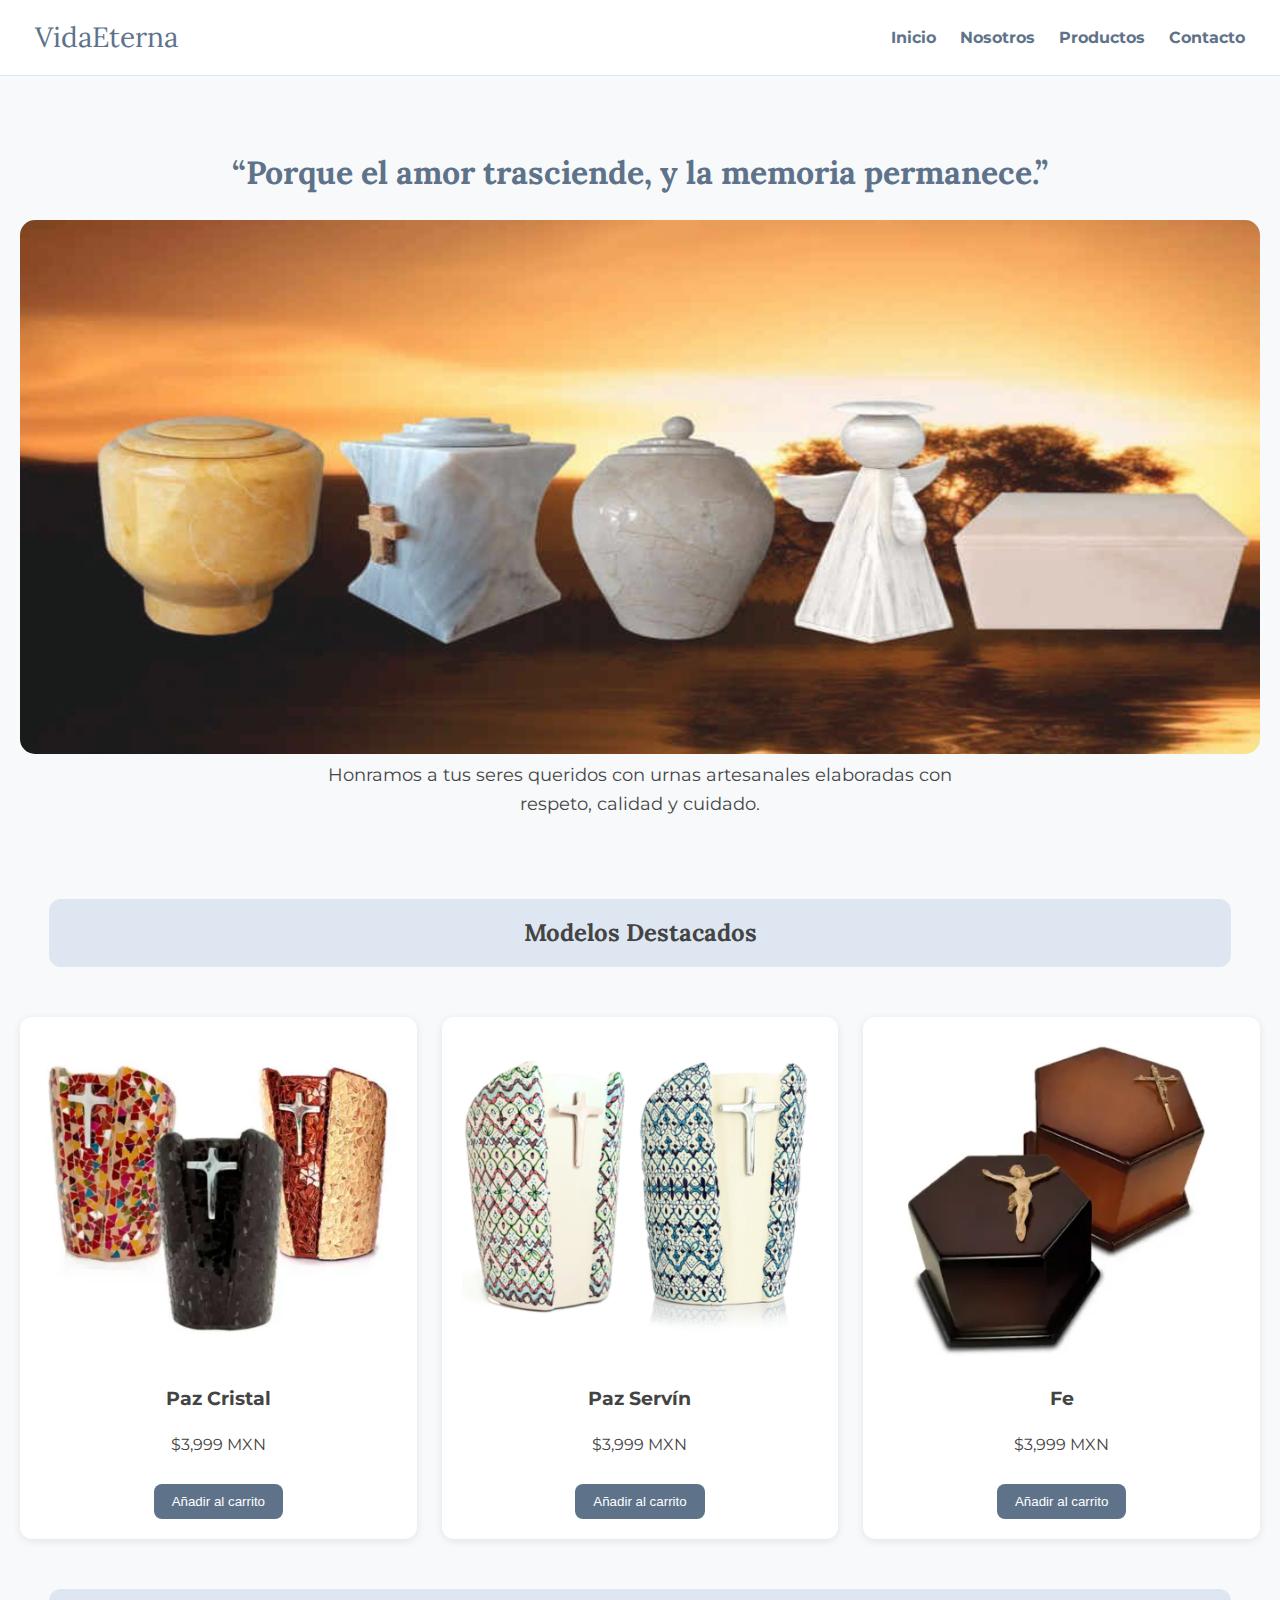
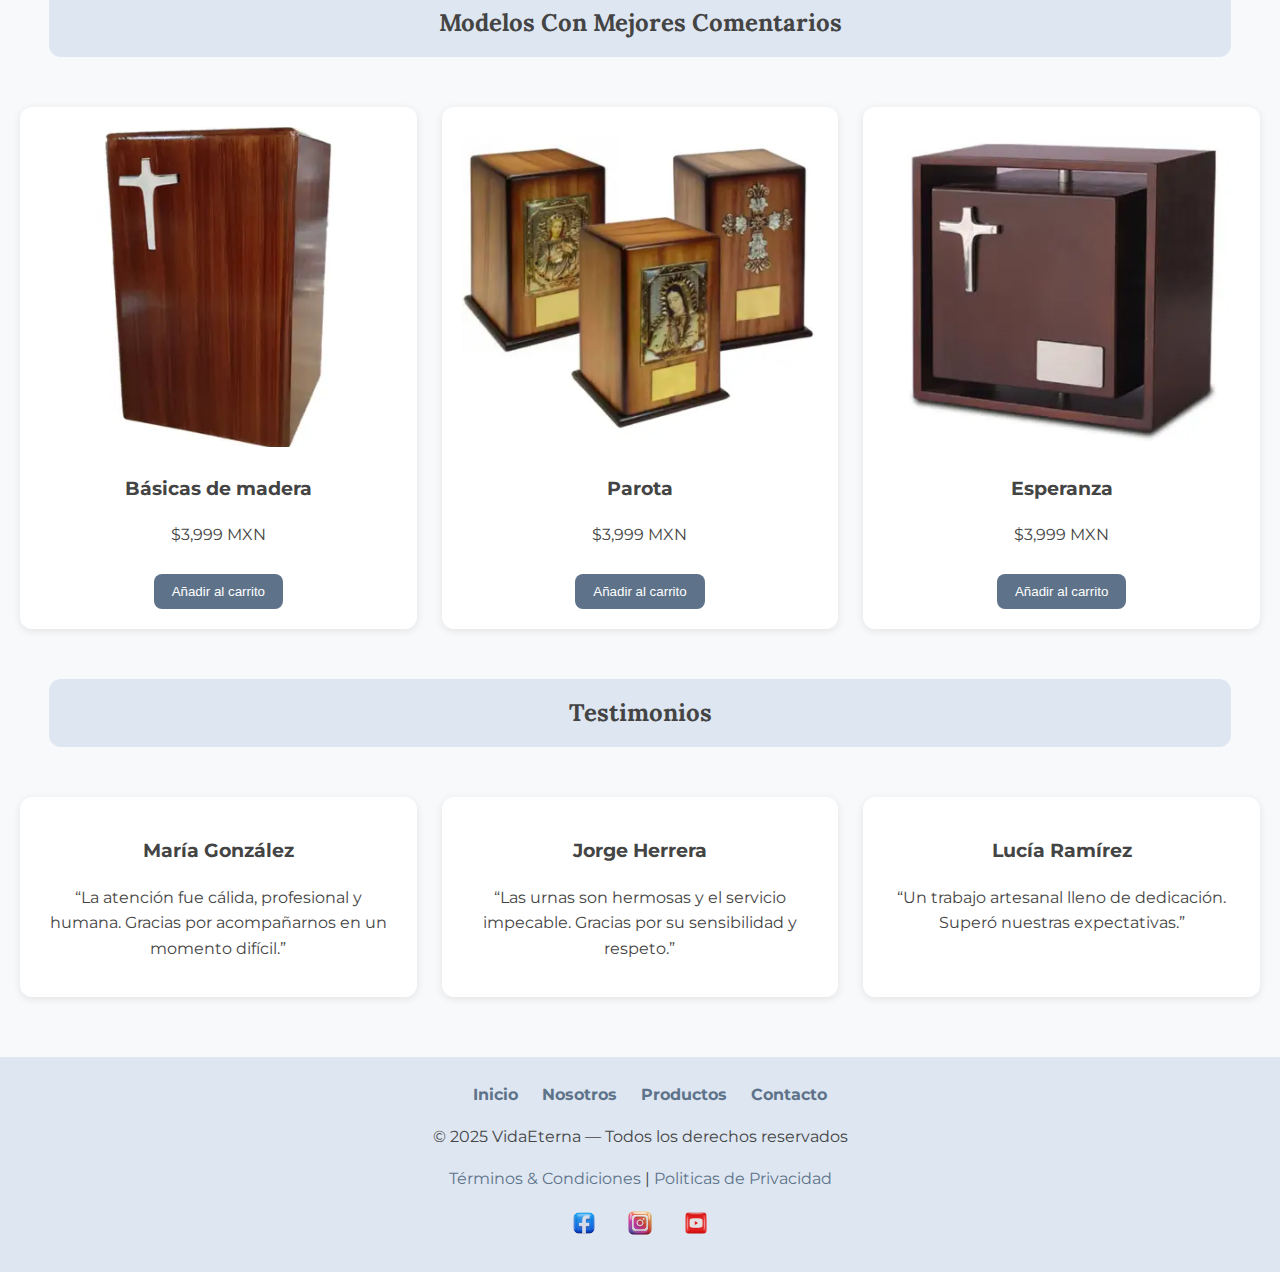
<file: index.html>
<!DOCTYPE html>
<html lang="es">
<head>
    <meta charset="UTF-8">
    <title>VidaEterna | Inicio</title>
    <link rel="stylesheet" href="styles.css">
    <link rel="shortcut icon" href="imagenes/logo.jpg">
    <link href="https://fonts.googleapis.com/css2?family=Lora:wght@400;600&family=Montserrat:wght@300;400;600&display=swap" rel="stylesheet">
</head>

<body>

<header>
    <a href="index.html" class="logo">VidaEterna</a>

    <nav>
        <a href="index.html">Inicio</a>
        <a href="nosotros.html">Nosotros</a>
        <a href="productos.html">Productos</a>
        <a href="contacto.html">Contacto</a>
    </nav>
</header>

<section class="hero">
    <h1>“Porque el amor trasciende, y la memoria permanece.”</h1>
    <img src="imagen/urnas-de-marmol-para-bebe-1080x675.jpg" alt="Urnas conmemorativas">
    <p>Honramos a tus seres queridos con urnas artesanales elaboradas con respeto, calidad y cuidado.</p>
</section>

<h2 class="titulo-seccion">Modelos Destacados</h2>

<div class="grid">
    <div class="card">
        <img src="imagen/urna-2.webp">
        <h3>Paz Cristal</h3>
        <p>$3,999 MXN</p>
        <button>Añadir al carrito</button>
    </div>

    <div class="card">
        <img src="imagen/urnas-3.webp">
        <h3>Paz Servín</h3>
        <p>$3,999 MXN</p>
        <button>Añadir al carrito</button>
    </div>

    <div class="card">
        <img src="imagen/urna-4-urn.webp">
        <h3>Fe</h3>
        <p>$3,999 MXN</p>
        <button>Añadir al carrito</button>
    </div>
</div>

<h2 class="titulo-seccion">Modelos Con Mejores Comentarios</h2>

<div class="grid">
    <div class="card">
        <img src="imagen/urna-5.webp">
        <h3>Básicas de madera</h3>
        <p>$3,999 MXN</p>
        <button>Añadir al carrito</button>
    </div>

    <div class="card">
        <img src="imagen/urna-6.webp">
        <h3>Parota</h3>
        <p>$3,999 MXN</p>
        <button>Añadir al carrito</button>
    </div>

    <div class="card">
        <img src="imagen/urna-7.webp">
        <h3>Esperanza</h3>
        <p>$3,999 MXN</p>
        <button>Añadir al carrito</button>
    </div>
</div>

<h2 class="titulo-seccion">Testimonios</h2>

<div class="grid">
    <div class="card">
        <h3>María González</h3>
        <p>“La atención fue cálida, profesional y humana. Gracias por acompañarnos en un momento difícil.”</p>
    </div>
    <div class="card">
        <h3>Jorge Herrera</h3>
        <p>“Las urnas son hermosas y el servicio impecable. Gracias por su sensibilidad y respeto.”</p>
    </div>
    <div class="card">
        <h3>Lucía Ramírez</h3>
        <p>“Un trabajo artesanal lleno de dedicación. Superó nuestras expectativas.”</p>
    </div>
</div>

<footer>
    <nav>
        <a href="index.html">Inicio</a>
        <a href="nosotros.html">Nosotros</a>
        <a href="productos.html">Productos</a>
        <a href="contacto.html">Contacto</a>
    </nav>

    <p>© 2025 VidaEterna — Todos los derechos reservados</p>
    <p><a href="documentos/terminos-y-condiciones.pdf" target="_blank">Términos & Condiciones</a> | <a href="documentos/Aviso-de-privacidad-simplificado.pdf" target="_blank">Politicas de Privacidad</a></p>

    <div class="social">
        <a href="https://www.facebook.com/?locale=es_LA"><img src="iconos/facebook.png"></a>
        <a href="https://www.instagram.com/"><img src="iconos/instagram.png"></a>
        <a href="https://www.youtube.com/"><img src="iconos/youtube.png"></a>
    </div>
</footer>

</body>
</html>
</file>
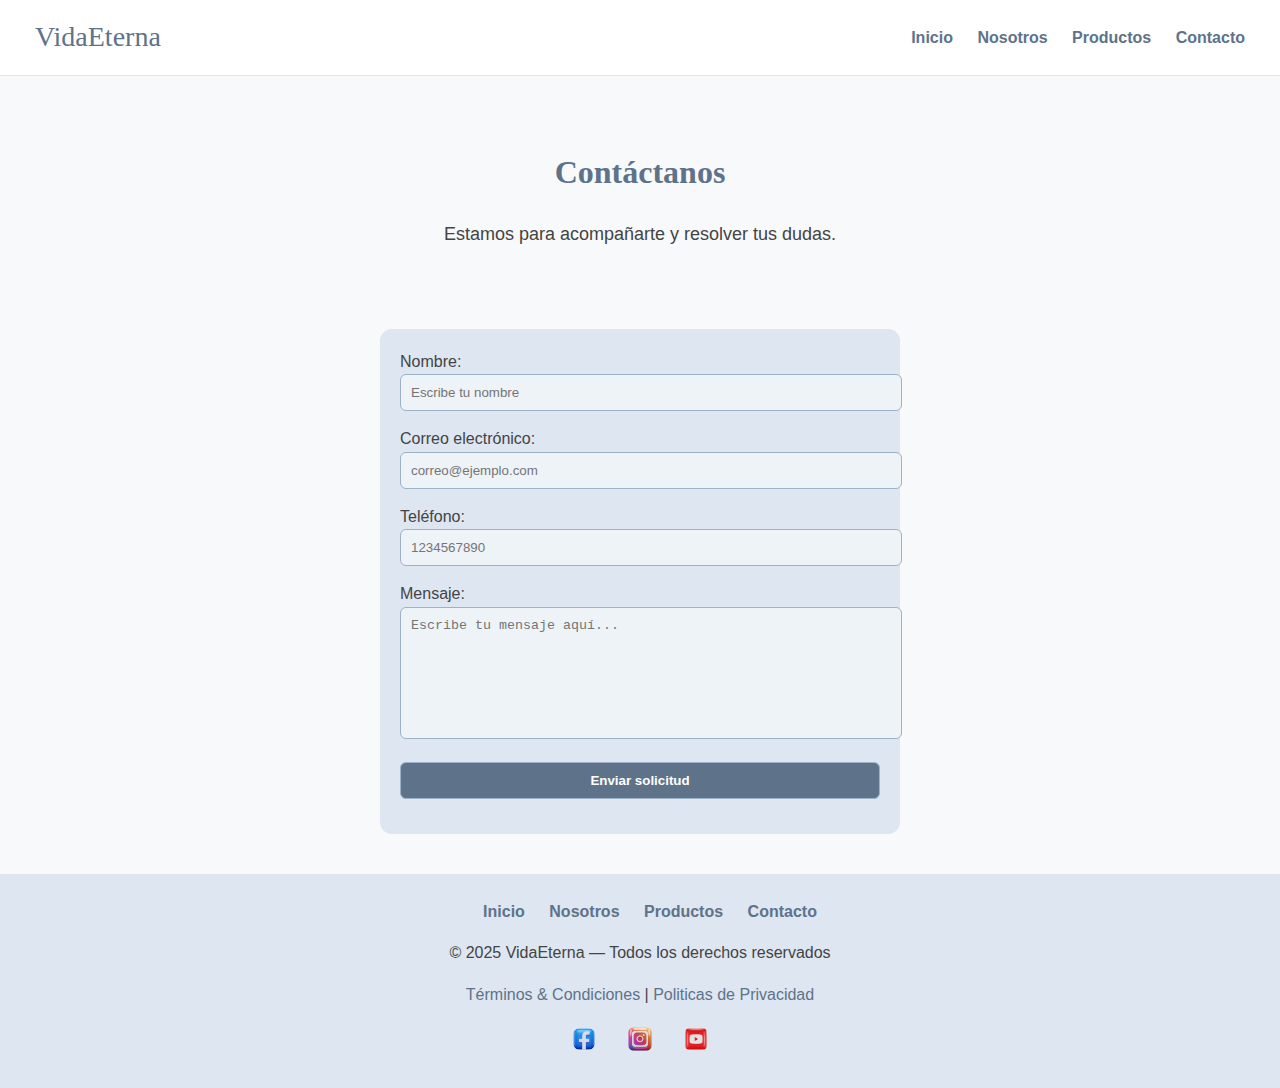
<file: contacto.html>
<!DOCTYPE html>
<html lang="es">
<head>
    <meta charset="UTF-8">
    <title>VidaEterna | Contacto</title>
    <link rel="stylesheet" href="styles.css">
</head>

<body>

<header>
    <a href="index.html" class="logo">VidaEterna</a>

    <nav>
        <a href="index.html">Inicio</a>
        <a href="Nosotros.html">Nosotros</a>
        <a href="productos.html">Productos</a>
        <a href="contacto.html">Contacto</a>
    </nav>
</header>

<section class="hero">
    <h1>Contáctanos</h1>
    <p>Estamos para acompañarte y resolver tus dudas.</p>
</section>

<form>
    <label>Nombre:</label>
    <input type="text" placeholder="Escribe tu nombre">

    <label>Correo electrónico:</label>
    <input type="email" placeholder="correo@ejemplo.com">

    <label>Teléfono:</label>
    <input type="tel" placeholder="1234567890">

    <label>Mensaje:</label>
    <textarea placeholder="Escribe tu mensaje aquí..."></textarea>

    <input type="submit" value="Enviar solicitud">
</form>

<footer>
    <nav>
        <a href="index.html">Inicio</a>
        <a href="Nosotros.html">Nosotros</a>
        <a href="productos.html">Productos</a>
        <a href="contacto.html">Contacto</a>
    </nav>

    <p>© 2025 VidaEterna — Todos los derechos reservados</p>
    <p><a href="documentos/terminos-y-condiciones.pdf" target="_blank">Términos & Condiciones</a> | <a href="documentos/Aviso-de-privacidad-simplificado.pdf" target="_blank">Politicas de Privacidad</a></p>

    <div class="social">
        <a href="https://www.facebook.com/?locale=es_LA"><img src="iconos/facebook.png"></a>
        <a href="https://www.instagram.com/"><img src="iconos/instagram.png"></a>
        <a href="https://www.youtube.com/"><img src="iconos/youtube.png"></a>
    </div>
</footer>

</body>
</html>
</file>
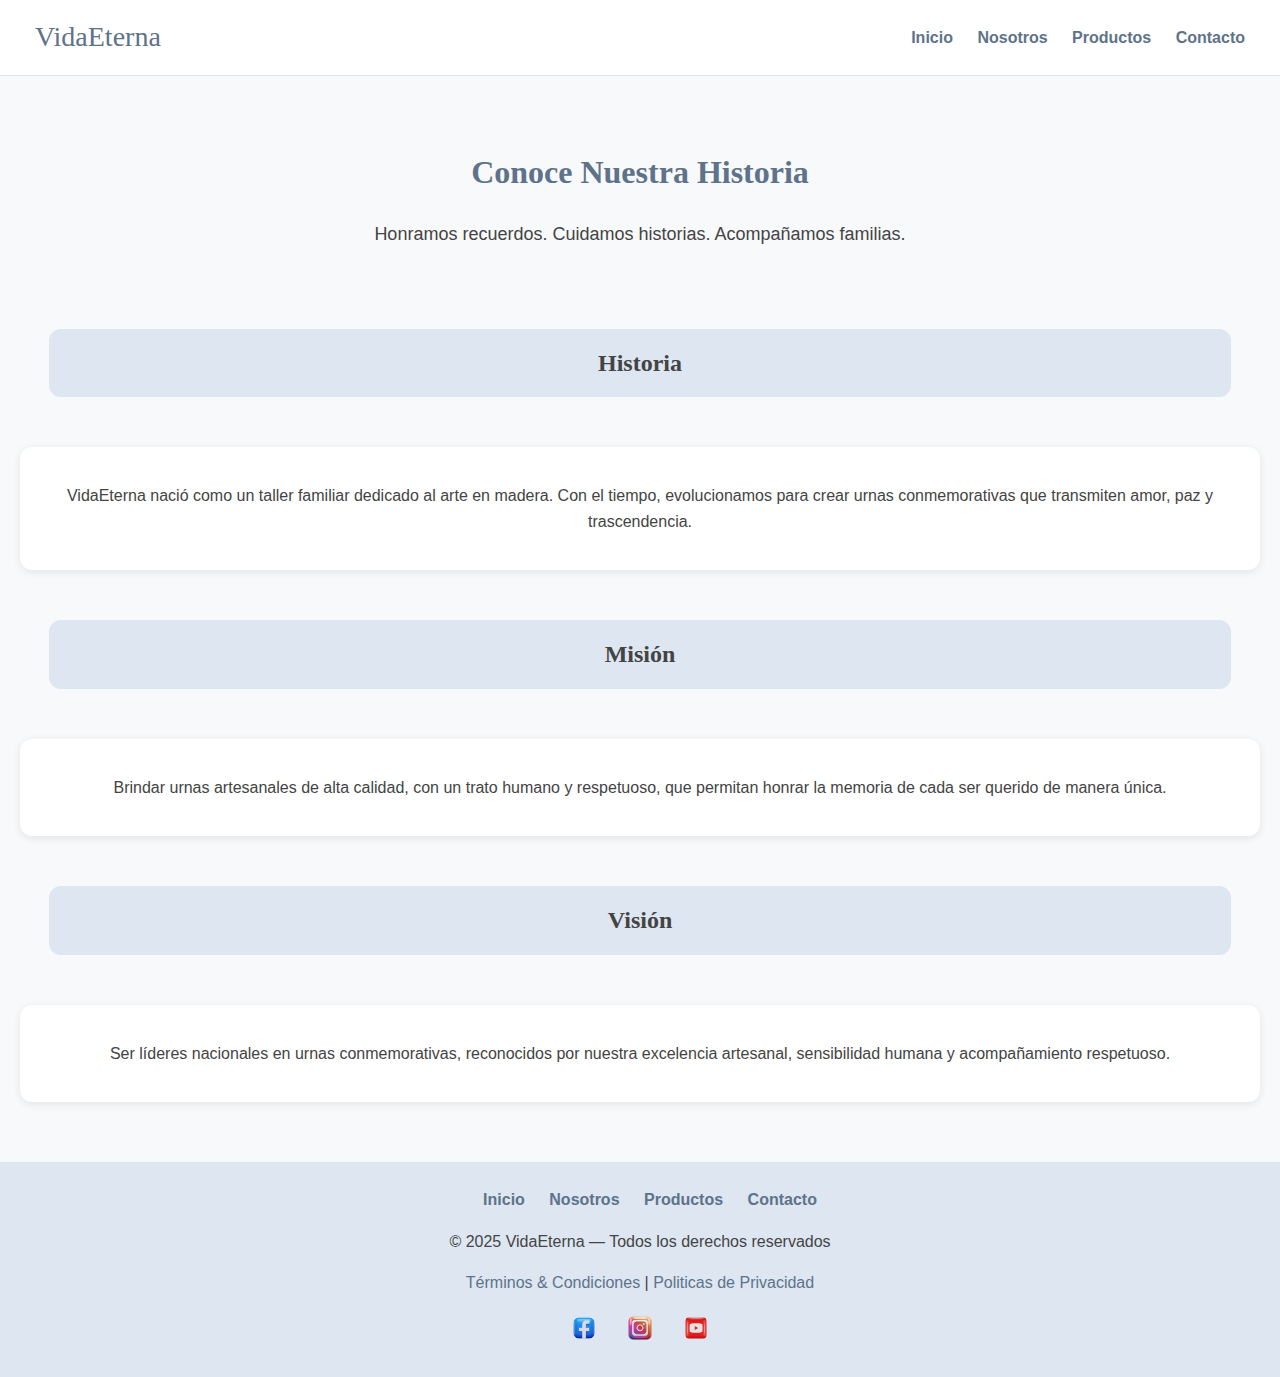
<file: Nosotros.html>
<!DOCTYPE html>
<html lang="es">
<head>
    <meta charset="UTF-8">
    <title>VidaEterna | Nosotros</title>
    <link rel="stylesheet" href="styles.css">
    <link rel="shortcut icon" href="imagenes/logo.jpg">
</head>

<body>

<header>
    <a href="index.html" class="logo">VidaEterna</a>

    <nav>
        <a href="index.html">Inicio</a>
        <a href="Nosotros.html">Nosotros</a>
        <a href="productos.html">Productos</a>
        <a href="contacto.html">Contacto</a>
    </nav>
</header>

<section class="hero">
    <h1>Conoce Nuestra Historia</h1>
    <p>Honramos recuerdos. Cuidamos historias. Acompañamos familias.</p>
</section>

<h2 class="titulo-seccion">Historia</h2>

<div class="grid">
    <div class="card">
        <p>VidaEterna nació como un taller familiar dedicado al arte en madera.  
        Con el tiempo, evolucionamos para crear urnas conmemorativas que transmiten amor, paz y trascendencia.
        </p>
    </div>
</div>

<h2 class="titulo-seccion">Misión</h2>

<div class="grid">
    <div class="card">
        <p>Brindar urnas artesanales de alta calidad, con un trato humano y respetuoso, que permitan honrar la memoria de cada ser querido de manera única.</p>
    </div>
</div>

<h2 class="titulo-seccion">Visión</h2>

<div class="grid">
    <div class="card">
        <p>Ser líderes nacionales en urnas conmemorativas, reconocidos por nuestra excelencia artesanal, sensibilidad humana y acompañamiento respetuoso.</p>
    </div>
</div>

<footer>
    <nav>
        <a href="index.html">Inicio</a>
        <a href="Nosotros.html">Nosotros</a>
        <a href="productos.html">Productos</a>
        <a href="contacto.html">Contacto</a>
    </nav>

    <p>© 2025 VidaEterna — Todos los derechos reservados</p>
    <p><a href="documentos/terminos-y-condiciones.pdf" target="_blank">Términos & Condiciones</a> | <a href="documentos/Aviso-de-privacidad-simplificado.pdf" target="_blank">Politicas de Privacidad</a></p>

    <div class="social">
        <a href="https://www.facebook.com/?locale=es_LA"><img src="iconos/facebook.png"></a>
        <a href="https://www.instagram.com/"><img src="iconos/instagram.png"></a>
        <a href="https://www.youtube.com/"><img src="iconos/youtube.png"></a>
    </div>
</footer>

</body>
</html>
</file>
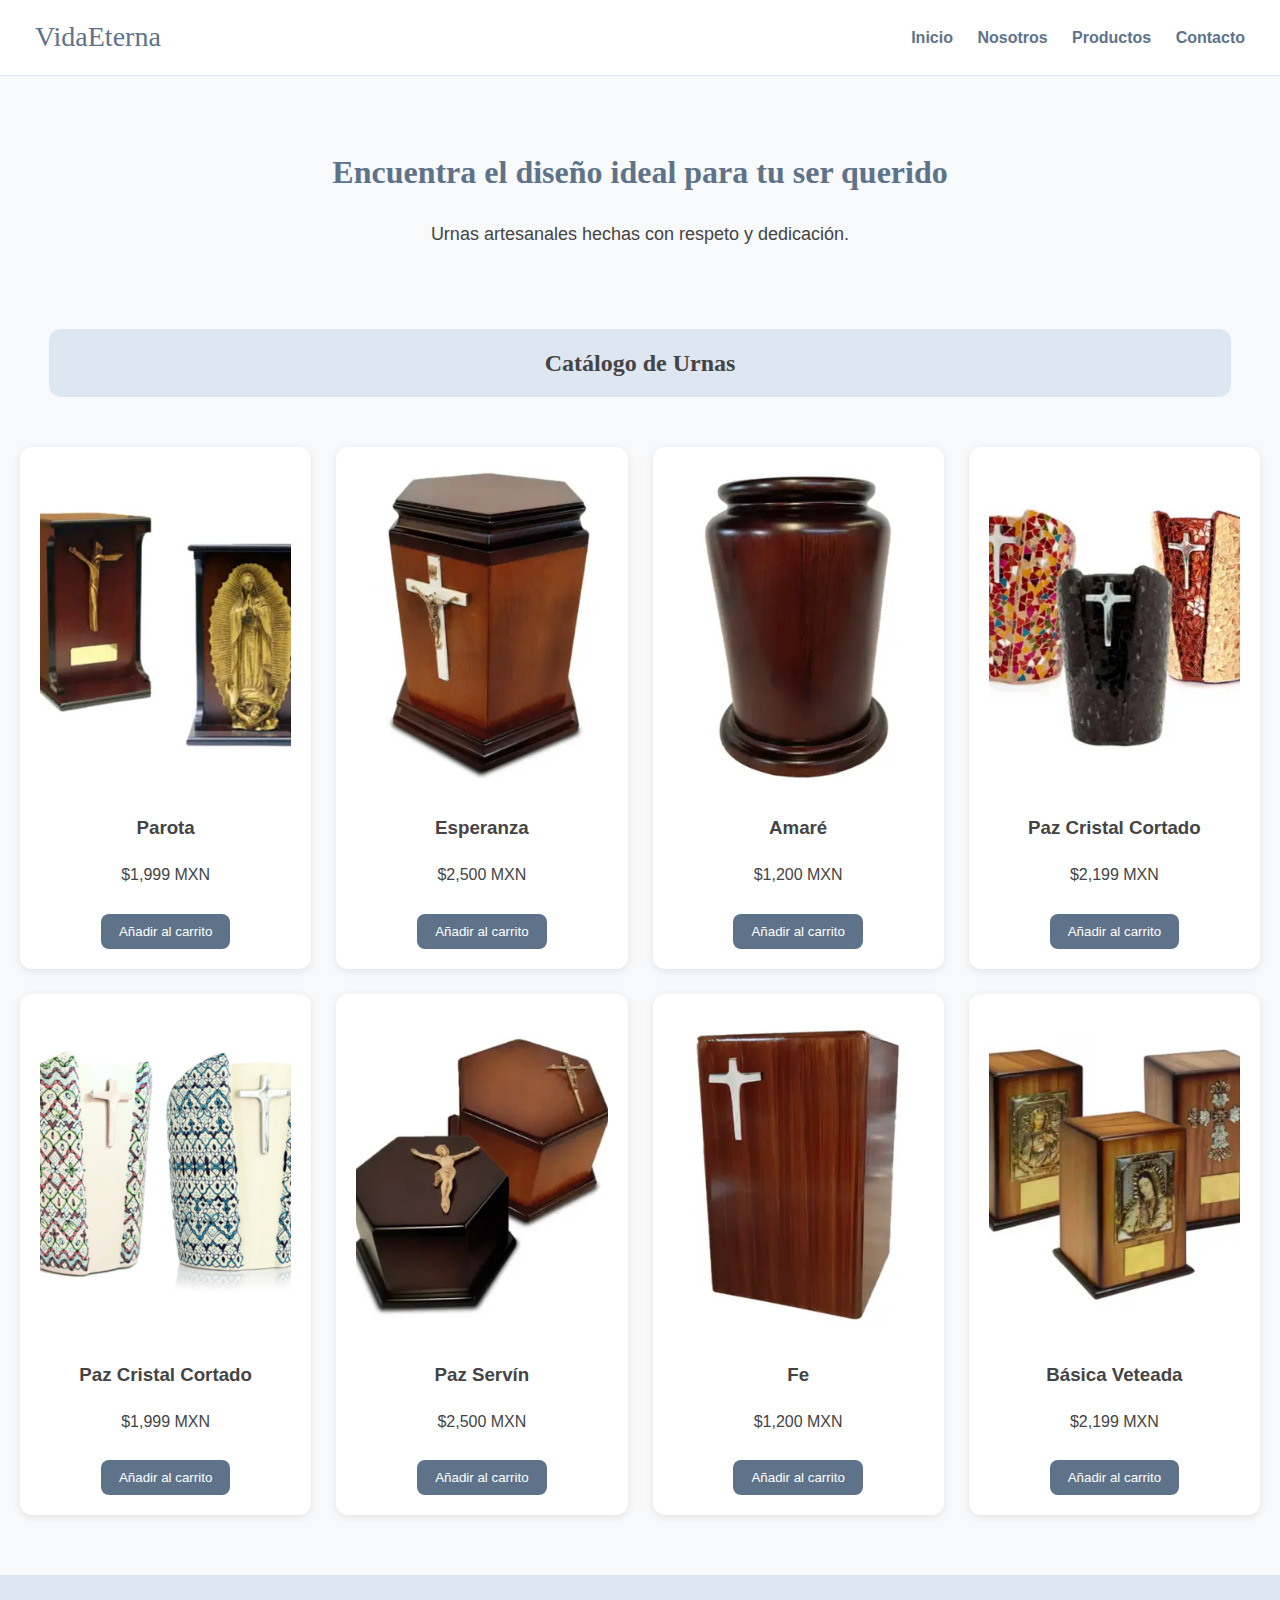
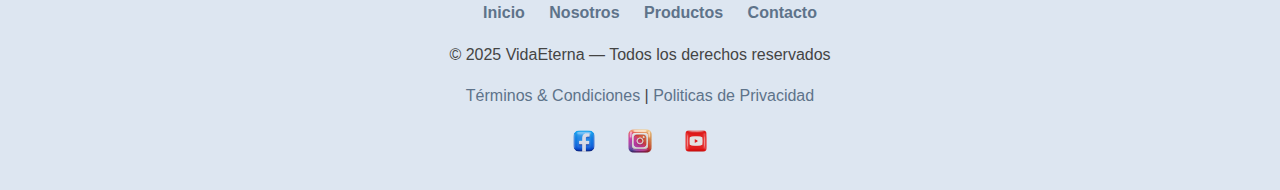
<file: productos.html>
<!DOCTYPE html>
<html lang="es">
<head>
    <meta charset="UTF-8">
    <title>VidaEterna | Productos</title>
    <link rel="stylesheet" href="styles.css">
</head>

<body>

<header>
    <a href="index.html" class="logo">VidaEterna</a>

    <nav>
        <a href="index.html">Inicio</a>
        <a href="nosotros.html">Nosotros</a>
        <a href="productos.html">Productos</a>
        <a href="contacto.html">Contacto</a>
    </nav>
</header>

<section class="hero">
    <h1>Encuentra el diseño ideal para tu ser querido</h1>
    <p>Urnas artesanales hechas con respeto y dedicación.</p>
</section>

<h2 class="titulo-seccion">Catálogo de Urnas</h2>

<div class="grid">

    <div class="card">
        <img src="imagen/urna-8.webp">
        <h3>Parota</h3>
        <p>$1,999 MXN</p>
        <button>Añadir al carrito</button>
    </div>

    <div class="card">
        <img src="imagen/urna-9.webp">
        <h3>Esperanza</h3>
        <p>$2,500 MXN</p>
        <button>Añadir al carrito</button>
    </div>

    <div class="card">
        <img src="imagen/urna-10.webp">
        <h3>Amaré</h3>
        <p>$1,200 MXN</p>
        <button>Añadir al carrito</button>
    </div>

    <div class="card">
        <img src="imagen/urna-2.webp">
        <h3>Paz Cristal Cortado</h3>
        <p>$2,199 MXN</p>
        <button>Añadir al carrito</button>
    </div>

        <div class="card">
        <img src="imagen/urnas-3.webp">
        <h3>Paz Cristal Cortado</h3>
        <p>$1,999 MXN</p>
        <button>Añadir al carrito</button>
    </div>

    <div class="card">
        <img src="imagen/urna-4-urn.webp">
        <h3>Paz Servín</h3>
        <p>$2,500 MXN</p>
        <button>Añadir al carrito</button>
    </div>

    <div class="card">
        <img src="imagen/urna-5.webp">
        <h3>Fe</h3>
        <p>$1,200 MXN</p>
        <button>Añadir al carrito</button>
    </div>

    <div class="card">
        <img src="imagen/urna-6.webp">
        <h3>Básica Veteada</h3>
        <p>$2,199 MXN</p>
        <button>Añadir al carrito</button>
    </div>


</div>

<footer>
    <nav>
        <a href="index.html">Inicio</a>
        <a href="nosotros.html">Nosotros</a>
        <a href="productos.html">Productos</a>
        <a href="contacto.html">Contacto</a>
    </nav>

    <p>© 2025 VidaEterna — Todos los derechos reservados</p>
    <p><a href="documentos/terminos-y-condiciones.pdf" target="_blank">Términos & Condiciones</a> | <a href="documentos/Aviso-de-privacidad-simplificado.pdf" target="_blank">Politicas de Privacidad</a></p>

    <div class="social">
        <a href="https://www.facebook.com/?locale=es_LA"><img src="iconos/facebook.png"></a>
        <a href="https://www.instagram.com/"><img src="iconos/instagram.png"></a>
        <a href="https://www.youtube.com/"><img src="iconos/youtube.png"></a>
    </div>
</footer>

</body>
</html>
</file>
<file: styles.css>
/* ----------------------- */
/*     PALETA Y BASE       */
/* ----------------------- */
:root {
    --fondo: #f7f9fb;
    --azul-suave: #dde6f1;
    --azul-medio: #9db1c7;
    --azul-profund: #5e738a;
    --texto: #444;
    --blanco: #ffffff;
}

html {
    scroll-behavior: smooth;
}

body {
    margin: 0;
    background-color: var(--fondo);
    font-family: 'Montserrat', sans-serif;
    color: var(--texto);
    line-height: 1.6;
}

/* ----------------------- */
/*        ENCABEZADO       */
/* ----------------------- */
header {
    background-color: var(--blanco);
    padding: 15px 35px;
    display: flex;
    justify-content: space-between;
    align-items: center;
    border-bottom: 1px solid var(--azul-suave);
}

.logo {
    font-family: 'Lora', serif;
    font-size: 28px;
    color: var(--azul-profund);
    text-decoration: none;
}

/* NAV */
nav a {
    margin-left: 20px;
    text-decoration: none;
    color: var(--azul-profund);
    font-weight: bold;
}

nav a:hover {
    color: var(--azul-medio);
}

/* ----------------------- */
/*       HERO SECTION      */
/* ----------------------- */
.hero {
    text-align: center;
    padding: 50px 20px;
}

.hero img {
    width: 100%;
    border-radius: 15px;
    opacity: 0.9;
}

.hero h1 {
    font-family: 'Lora', serif;
    color: var(--azul-profund);
}

.hero p {
    max-width: 650px;
    margin: auto;
    font-size: 18px;
}

/* ----------------------- */
/*  SECCIONES GENERALES    */
/* ----------------------- */
.titulo-seccion {
    text-align: center;
    background-color: var(--azul-suave);
    padding: 15px;
    font-family: 'Lora', serif;
    border-radius: 12px;
    margin: 30px auto;
    width: 90%;
}

/* ----------------------- */
/*        GRID CARDS       */
/* ----------------------- */
.grid {
    display: grid;
    grid-template-columns: repeat(auto-fit, minmax(260px, 1fr));
    gap: 25px;
    padding: 20px;
}

.card {
    background-color: var(--blanco);
    padding: 20px;
    border-radius: 12px;
    box-shadow: 0px 2px 8px rgba(0,0,0,0.09);
    text-align: center;
}

.card img {
    width: 100%;
    border-radius: 8px;
    height: 320px;
    object-fit: cover;
}

.card2 {  
    display: flex;
    justify-content: center;
    align-items: center;
    gap: 20px;
}

.card2 img {  
    border-radius: 0px;
    width: 150px;
    height: 150px;
}


.card button {
    background-color: var(--azul-profund);
    color: var(--blanco);
    padding: 10px 18px;
    border: none;
    border-radius: 8px;
    margin-top: 10px;
    cursor: pointer;
}

.card button:hover {
    background-color: var(--azul-medio);
}

/* ----------------------- */
/*         FORMULARIO      */
/* ----------------------- */
form {
    max-width: 480px;
    background-color: var(--azul-suave);
    padding: 20px;
    border-radius: 12px;
    margin: 30px auto;
}

input, textarea, select {
    width: 100%;
    padding: 10px;
    border-radius: 6px;
    border: 1px solid var(--azul-medio);
    margin-bottom: 15px;
    background-color: #eef3f8;
}

textarea {
    height: 110px;
    resize: none;
}

input[type="submit"], input[type="reset"] {
    background-color: var(--azul-profund);
    color: white;
    cursor: pointer;
    font-weight: bold;
}

input[type="submit"]:hover,
input[type="reset"]:hover {
    background-color: var(--azul-medio);
}

/* ----------------------- */
/*          FOOTER         */
/* ----------------------- */
footer {
    background-color: var(--azul-suave);
    padding: 25px;
    text-align: center;
    margin-top: 40px;
}

footer .social img {
    width: 32px;
    margin: 0 10px;
}

footer a {
    text-decoration: none;
    color: var(--azul-profund);
}
</file>
